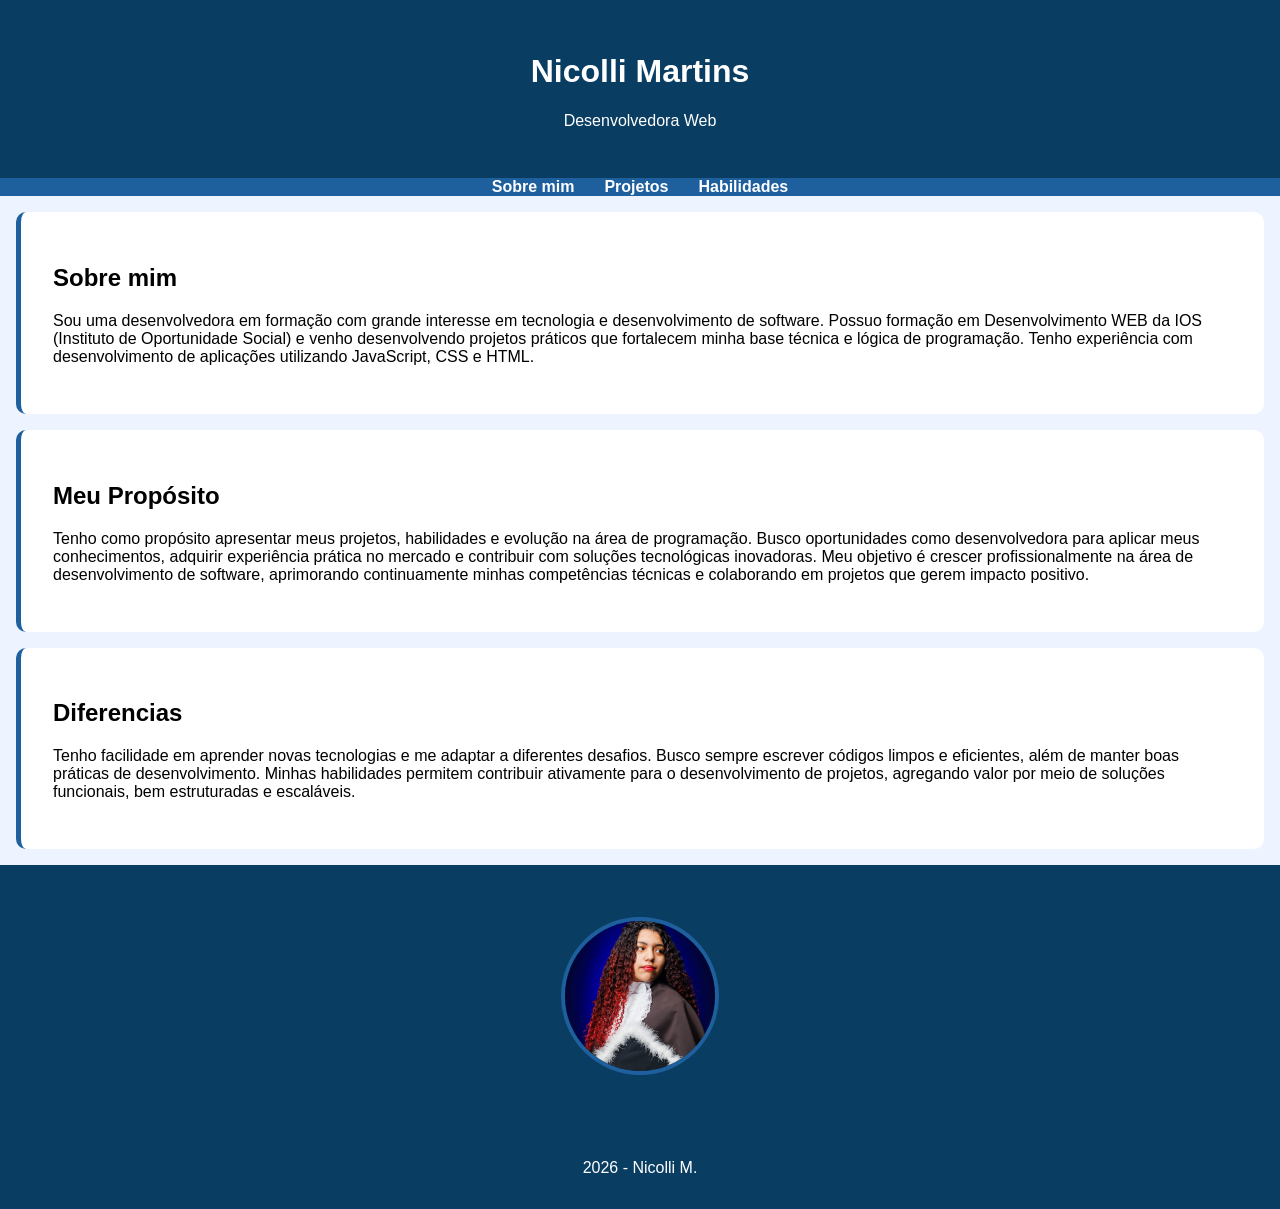
<file: index.html>
<!DOCTYPE html>
<html lang="pt-BR">
<head>
    <meta charset="UTF-8">
    <meta name="viewport" content="width=device-width, initial-scale=1.0">
    <title>Meu Portfólio</title>
    <link rel="stylesheet" href="style.css">
</head>
<body>

    <header>
        <h1>Nicolli Martins</h1>
        <p>Desenvolvedora Web</p>
    </header>

    <nav>
        <ul>
            <li><a href="./index.html">Sobre mim</a></li>
            <li><a href="./project.html">Projetos</a></li>
            <li><a href="./habilidades.html">Habilidades</a></li>
        </ul>
    </nav>

    <section id="sobre">
        <h2>Sobre mim</h2>
        <p>Sou uma desenvolvedora em formação com grande interesse em tecnologia e desenvolvimento de software. Possuo formação em Desenvolvimento WEB da IOS (Instituto de Oportunidade Social) e venho desenvolvendo projetos práticos que fortalecem minha base técnica e lógica de programação. Tenho experiência com desenvolvimento de aplicações utilizando JavaScript, CSS e HTML.</p>
    </section>

    <section id="Objetivos">
        <h2>Meu Propósito</h2>
        <p> Tenho como propósito apresentar meus projetos, habilidades e evolução na área de programação. Busco oportunidades como desenvolvedora para aplicar meus conhecimentos, adquirir experiência prática no mercado e contribuir com soluções tecnológicas inovadoras. Meu objetivo é crescer profissionalmente na área de desenvolvimento de software, aprimorando continuamente minhas competências técnicas e colaborando em projetos que gerem impacto positivo.</p>


    </section>

    <section id="Diferencias">
        <h2>Diferencias</h2>
        <p>Tenho facilidade em aprender novas tecnologias e me adaptar a diferentes desafios. Busco sempre escrever códigos limpos e eficientes, além de manter boas práticas de desenvolvimento. Minhas habilidades permitem contribuir ativamente para o desenvolvimento de projetos, agregando valor por meio de soluções funcionais, bem estruturadas e escaláveis.</p>
    </section>
    <header>
    <img src="./WhatsApp Image 2026-04-13 at 11.30.13 (1).jpeg" alt="Minha foto" class="foto-perfil">
</header>
    <footer>
        <p>2026 - Nicolli M.</p>
    </footer>

</body>
</html>







</body>
</html>
</file>
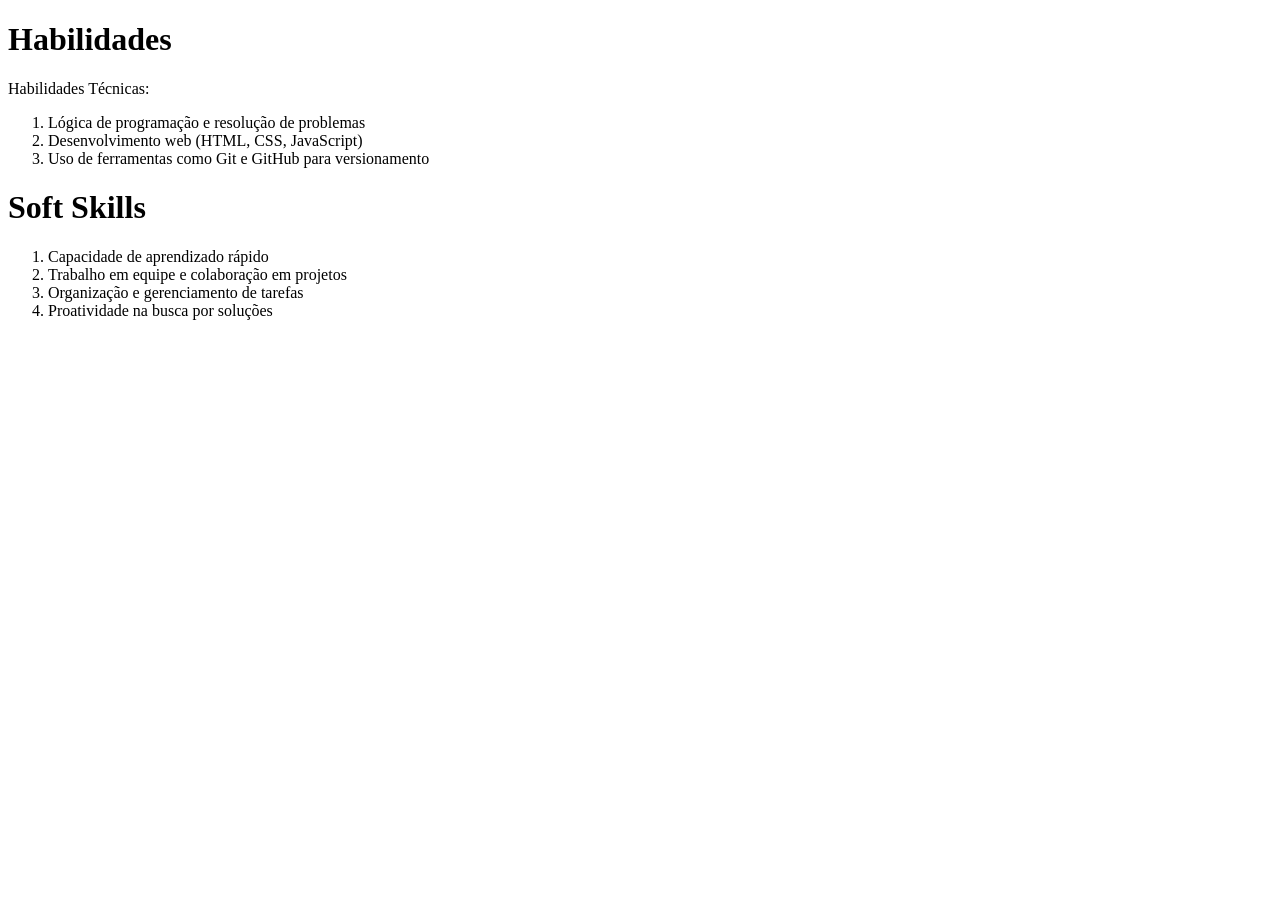
<file: habilidades.html>
<!DOCTYPE html>
<html lang="en">
<head>
    <meta charset="UTF-8">
    <meta name="viewport" content="width=device-width, initial-scale=1.0">
    <title>Document</title>
</head>
<body>
    <h1>Habilidades</h1>
    <p>Habilidades Técnicas:
<ol>
    <li>Lógica de programação e resolução de problemas</li>
    <li>Desenvolvimento web (HTML, CSS, JavaScript)</li>
    <li>Uso de ferramentas como Git e GitHub para versionamento</li>
</ol>
</p>

<h1>Soft Skills</h1>
<ol>
    <li>Capacidade de aprendizado rápido</li>
    <li>Trabalho em equipe e colaboração em projetos</li>
    <li>Organização e gerenciamento de tarefas</li>
    <li>Proatividade na busca por soluções</li>
</ol>
</body>
</html>
</file>
<file: style.css>
body {
    font-family: Arial, sans-serif;
    margin: 0;
    background: #eef4ff;
}

/* Cabeçalho */
header {
    background: #0a3d62;
    color: #ffffff;
    text-align: center;
    padding: 2rem;
}

/* Menu */
nav ul {
    display: flex;
    justify-content: center;
    list-style: none;
    background: #1e5f9e;
    padding: 0;
    margin: 0;
}

nav ul li {
    margin: 0 15px;
}

nav ul li a {
    color: #ffffff;
    text-decoration: none;
    font-weight: bold;
}

nav ul li a:hover {
    color: #a7d0ff;
}

/* Seções */
section {
    padding: 2rem;
    margin: 1rem;
    background: #ffffff;
    border-radius: 10px;
    border-left: 5px solid #1e5f9e;
}

/* Projetos */
.projeto {
    margin-bottom: 1rem;
    padding: 1rem;
    border: 1px solid #d0e3ff;
    border-radius: 8px;
}

.projeto a {
    color: #1e5f9e;
    text-decoration: none;
}

.projeto a:hover {
    text-decoration: underline;
}

/* Rodapé */
footer {
    text-align: center;
    padding: 1rem;
    background: #0a3d62;
    color: #ffffff;
}
.foto-perfil {
    width: 150px;        /* tamanho */
    height: 150px;       /* manter quadrado */
    border-radius: 50%;  /* deixa redonda */
    display: block;
    margin: 20px auto;   /* centraliza */
    object-fit: cover;   /* ajusta a imagem */
    border: 4px solid #1e5f9e; /* borda azul */
}
</file>
